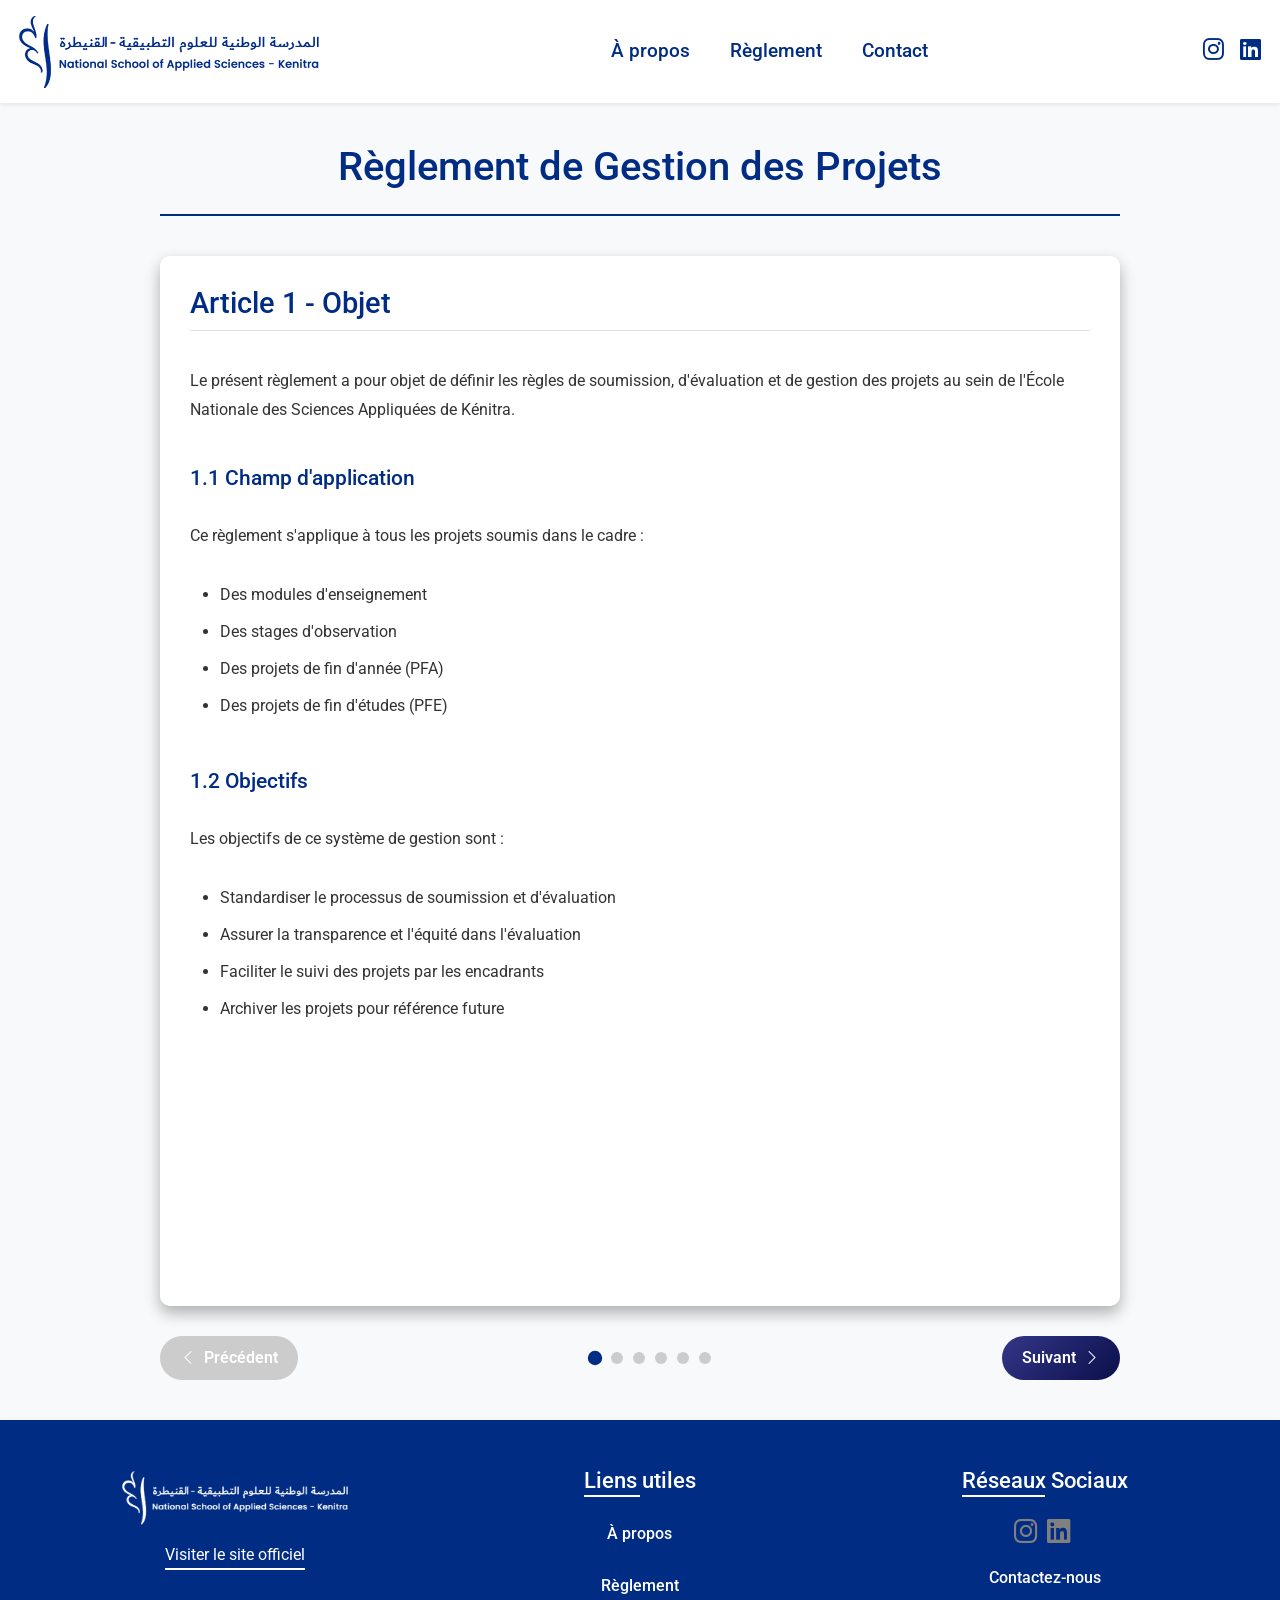
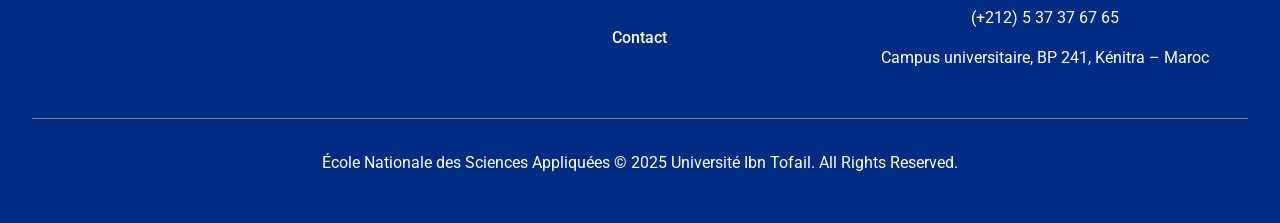
<file: reglements_page_folder_vf/index.html>
<!DOCTYPE html>
<html lang="fr">
  <head>
      <meta charset="UTF-8">
      <meta name="viewport" content="width=device-width, initial-scale=1.0">
      <title>Règlement | ENSA Kénitra</title>

    <!-- Liens CSS -->
    <link rel="stylesheet" href="https://cdn.jsdelivr.net/npm/bootstrap@5.3.3/dist/css/bootstrap.min.css">
    <link rel="stylesheet" href="https://cdn.jsdelivr.net/npm/bootstrap-icons@1.11.3/font/bootstrap-icons.min.css">
    <link rel="stylesheet" href="https://cdnjs.cloudflare.com/ajax/libs/font-awesome/6.5.0/css/all.min.css">
    <link rel="stylesheet" href="https://fonts.googleapis.com/css2?family=Roboto:wght@300;400;500;700&display=swap">
    <link rel="stylesheet" href="https://unicons.iconscout.com/release/v4.0.0/css/line.css">
    <link rel="stylesheet" href="https://cdn.jsdelivr.net/npm/swiper@10/swiper-bundle.min.css">
    <link rel="stylesheet" href="style.css">
  </head>
  <body>
    <header class="header-wrapper bg-white shadow-sm">
      <nav class="navbar navbar-expand-lg navbar-light container">
                    <a class="navbar-brand logo" href="../projets_espaces_folder_vf_apropos/index.html">
                <img src="images/ensa_logo.png" alt="Logo ENSA">
            </a>

            <div class="collapse navbar-collapse justify-content-between" id="navbarNav">
                <ul class="navbar-nav nav-links">
                    <li class="nav-item"><a class="nav-link" href="../projets_espaces_folder_vf_apropos/index.html">À propos</a></li>
                    <li class="nav-item"><a class="nav-link" href="../reglements_page_folder_vf/index.html">Règlement</a></li>
                    <li class="nav-item"><a class="nav-link" href="../contact_folder_vf/index.html">Contact</a></li>
                </ul>      
            </div>
            
          <div class="d-flex align-items-center gap-3 links_container">
              <div class="social_icons">
                  <a href="https://www.instagram.com/ensak.official" class="text-dark" target="_blank"><i class="fab fa-instagram fa-lg"></i></a>
                  <a href="https://ma.linkedin.com/company/ensa-kenitra-official" class="text-dark" target="_blank"><i class="fab fa-linkedin fa-lg"></i></a>
              </div>
              
              <button class="navbar-toggler toggle" type="button" data-bs-toggle="collapse" data-bs-target="#navbarNav">
                  <span class="navbar-toggler-icon"></span>
              </button>
          </div>
      </nav>
  </header>

    <main class="reglement-container">
      <div class="reglement-header">
        <h1>Règlement de Gestion des Projets</h1>
      </div>

      <div class="reglement-slider-container">
        <div class="reglement-slider">
          <!-- Section 1 -->
          <section class="reglement-section active" id="section1">
            <h2>Article 1 - Objet</h2>
            <div class="reglement-content">
              <p>Le présent règlement a pour objet de définir les règles de soumission, d'évaluation et de gestion des projets au sein de l'École Nationale des Sciences Appliquées de Kénitra.</p>
              
              <h3>1.1 Champ d'application</h3>
              <p>Ce règlement s'applique à tous les projets soumis dans le cadre :</p>
              <ul>
                <li>Des modules d'enseignement</li>
                <li>Des stages d'observation</li>
                <li>Des projets de fin d'année (PFA)</li>
                <li>Des projets de fin d'études (PFE)</li>
              </ul>
              
              <h3>1.2 Objectifs</h3>
              <p>Les objectifs de ce système de gestion sont :</p>
              <ul>
                <li>Standardiser le processus de soumission et d'évaluation</li>
                <li>Assurer la transparence et l'équité dans l'évaluation</li>
                <li>Faciliter le suivi des projets par les encadrants</li>
                <li>Archiver les projets pour référence future</li>
              </ul>
            </div>
          </section>

          <!-- Section 2 -->
          <section class="reglement-section" id="section2">
            <h2>Article 2 - Soumission des Projets</h2>
            <div class="reglement-content">
              <h3>2.1 Conditions de soumission</h3>
              <p>Tout projet doit être soumis par un groupe d'étudiants composé de 2 à 4 membres. Les projets individuels ne sont autorisés que sur approbation spéciale du comité pédagogique.</p>
              
              <h3>2.2 Documents requis</h3>
              <p>Le dossier de soumission doit inclure :</p>
              <ul>
                <li>Une fiche de projet complète</li>
                <li>Un résumé technique (200-300 mots)</li>
                <li>Un planning prévisionnel</li>
                <li>Les compétences requises pour le projet</li>
                <li>Une déclaration d'originalité signée par tous les membres</li>
              </ul>
              
              <h3>2.3 Délais</h3>
              <p>Les projets doivent être soumis avant les dates limites suivantes :</p>
              <ul>
                <li>PFA : 15 mars de chaque année</li>
                <li>PFE : 1er février de chaque année</li>
                <li>Modules : selon le calendrier académique</li>
              </ul>
              <p>Tout retard entraîne une pénalité de 10% par jour de retard, avec un rejet automatique après 5 jours.</p>
            </div>
          </section>

          <!-- Section 3 -->
          <section class="reglement-section" id="section3">
            <h2>Article 3 - Évaluation des Projets</h2>
            <div class="reglement-content">
              <h3>3.1 Critères d'évaluation</h3>
              <p>Les projets sont évalués sur la base des critères suivants :</p>
              <ul>
                <li>Originalité et innovation (20%)</li>
                <li>Pertinence technique (25%)</li>
                <li>Méthodologie proposée (20%)</li>
                <li>Faisabilité dans le délai imparti (15%)</li>
                <li>Qualité de la rédaction (10%)</li>
                <li>Adéquation avec les compétences visées (10%)</li>
              </ul>
              
              <h3>3.2 Processus d'évaluation</h3>
              <p>Chaque projet est évalué par :</p>
              <ol>
                <li>Un premier lecteur (encadrant principal)</li>
                <li>Un second lecteur (autre enseignant de la spécialité)</li>
                <li>Pour les PFE : un jury de 3 membres minimum</li>
              </ol>
              
              <h3>3.3 Résultats</h3>
              <p>Les résultats sont communiqués dans un délai maximum de 15 jours ouvrables après soumission. Les projets sont classés en trois catégories :</p>
              <ul>
                <li><strong>Accepté sans modification</strong> (note ≥ 16/20)</li>
                <li><strong>Accepté avec modifications</strong> (note entre 12 et 15.9/20)</li>
                <li><strong>Refusé</strong> (note < 12/20)</li>
              </ul>
            </div>
          </section>

          <!-- Section 4 -->
          <section class="reglement-section" id="section4">
            <h2>Article 4 - Originalité et Plagiat</h2>
            <div class="reglement-content">
              <h3>4.1 Définition du plagiat</h3>
              <p>Est considéré comme plagiat toute reproduction partielle ou totale d'un travail sans citation appropriée, y compris :</p>
              <ul>
                <li>Copie de textes ou de code source</li>
                <li>Auto-plagiat (réutilisation de travaux antérieurs)</li>
                <li>Traduction non citée de travaux étrangers</li>
                <li>Utilisation d'idées ou de concepts sans attribution</li>
              </ul>
              
              <h3>4.2 Détection et sanctions</h3>
              <p>Tous les projets sont soumis à une vérification par logiciel anti-plagiat. Les taux maximum autorisés sont :</p>
              <ul>
                <li>10% pour les PFE</li>
                <li>15% pour les PFA</li>
                <li>20% pour les projets de module</li>
              </ul>
              <p>En cas de plagiat avéré, les sanctions peuvent aller jusqu'à l'exclusion temporaire ou définitive de l'établissement.</p>
              
              <h3>4.3 Utilisation de l'IA</h3>
              <p>L'utilisation d'outils d'IA générative doit être déclarée et les parties générées clairement identifiées. Les projets entièrement générés par IA sont interdits.</p>
            </div>
          </section>

          <!-- Section 5 -->
          <section class="reglement-section" id="section5">
            <h2>Article 5 - Publication et Confidentialité</h2>
            <div class="reglement-content">
              <h3>5.1 Publication des projets</h3>
              <p>Seuls les projets ayant obtenu une note minimale de 12/20 sont publiés dans la bibliothèque numérique de l'ENSA. Les étudiants peuvent demander une période d'embargo (max 2 ans) pour les projets contenant des informations sensibles.</p>
              
              <h3>5.2 Propriété intellectuelle</h3>
              <p>Les droits de propriété intellectuelle sont partagés entre :</p>
              <ul>
                <li>Les étudiants (auteurs principaux)</li>
                <li>L'ENSA Kénitra (pour usage académique)</li>
                <li>Les éventuels partenaires industriels (si spécifié dans la convention)</li>
              </ul>
              
              <h3>5.3 Confidentialité</h3>
              <p>Les projets marqués comme confidentiels ne sont accessibles qu'aux membres du jury et aux administrateurs du système. Toute divulgation non autorisée est passible de sanctions disciplinaires.</p>
            </div>
          </section>

          <!-- Section 6 -->
          <section class="reglement-section" id="section6">
            <h2>Article 6 - Dispositions Finales</h2>
            <div class="reglement-content">
              <h3>6.1 Modifications du règlement</h3>
              <p>Ce règlement peut être modifié par décision du conseil pédagogique. Les modifications sont communiquées aux étudiants au moins un mois avant leur entrée en vigueur.</p>
              
              <h3>6.2 Entrée en vigueur</h3>
              <p>Le présent règlement entre en vigueur à partir du 1er septembre 2025 et s'applique à tous les projets soumis après cette date.</p>
              
              <h3>6.3 Litiges</h3>
              <p>En cas de litige, une commission d'arbitrage composée de 3 enseignants et de 2 étudiants est constituée pour examiner le cas. Sa décision est sans appel.</p>
              
          
            </div>
          </section>
        </div>

        <div class="slider-controls">
          <button id="prevSection" class="slider-button">
            <i class="bi bi-chevron-left"></i> Précédent
          </button>
          
          <div class="section-indicators">
            <span class="indicator active" data-section="1"></span>
            <span class="indicator" data-section="2"></span>
            <span class="indicator" data-section="3"></span>
            <span class="indicator" data-section="4"></span>
            <span class="indicator" data-section="5"></span>
            <span class="indicator" data-section="6"></span>
          </div>
          
          <button id="nextSection" class="slider-button">
            Suivant <i class="bi bi-chevron-right"></i>
          </button>
        </div>
      </div>
    </main>

        <footer class="footer-wrapper">
        <div class="footer-section">
          <div class="footer-info">
            <img src="images/LOGO-ENSA.png" alt="Logo ENSA">
            <p><a href="https://ensa.uit.ac.ma/" target="_blank" style="color: white; ">Visiter le site officiel</a></p>
          </div>
          <div class="footer-links">
            <h3>Liens utiles</h3>
            <ul>
                
              <li><a href="../projets_espaces_folder_vf_apropos/index.html">À propos</a></li>
              <li><a href="../reglements_page_folder_vf/index.html">Règlement</a></li>
              <li><a href="../contact_folder_vf/index.html">Contact</a></li>
            </ul>
          </div>
          <div class="footer-contact">
            <h3>Réseaux Sociaux</h3>
            <div class="footer_icons">
                <a target="_blank" href="https://www.instagram.com/ensak.official" class="text-dark"><i class="fab fa-instagram fa-lg"></i></a>
                <a target="_blank" href="https://ma.linkedin.com/company/ensa-kenitra-official" class="text-dark"><i class="fab fa-linkedin fa-lg"></i></a>
            </div>
              
            <a class="contact_link" href="../contact_folder_vf/index.html">Contactez-nous</a>
            <p>(+212) 5 37 37 67 65</p>
            <p>Campus universitaire, BP 241, Kénitra – Maroc</p>
          </div>
        </div>
        <div class="footer-bottom">
          <p>École Nationale des Sciences Appliquées © 2025 Université Ibn Tofail. All Rights Reserved.</p>
        </div>
      </footer>

    <!-- Scripts -->
    <script src="https://cdn.jsdelivr.net/npm/bootstrap@5.3.3/dist/js/bootstrap.bundle.min.js"></script>
    <script src="https://cdn.jsdelivr.net/npm/swiper@10/swiper-bundle.min.js"></script>
    <script src="script.js"></script>
  </body>
</html>
</file>
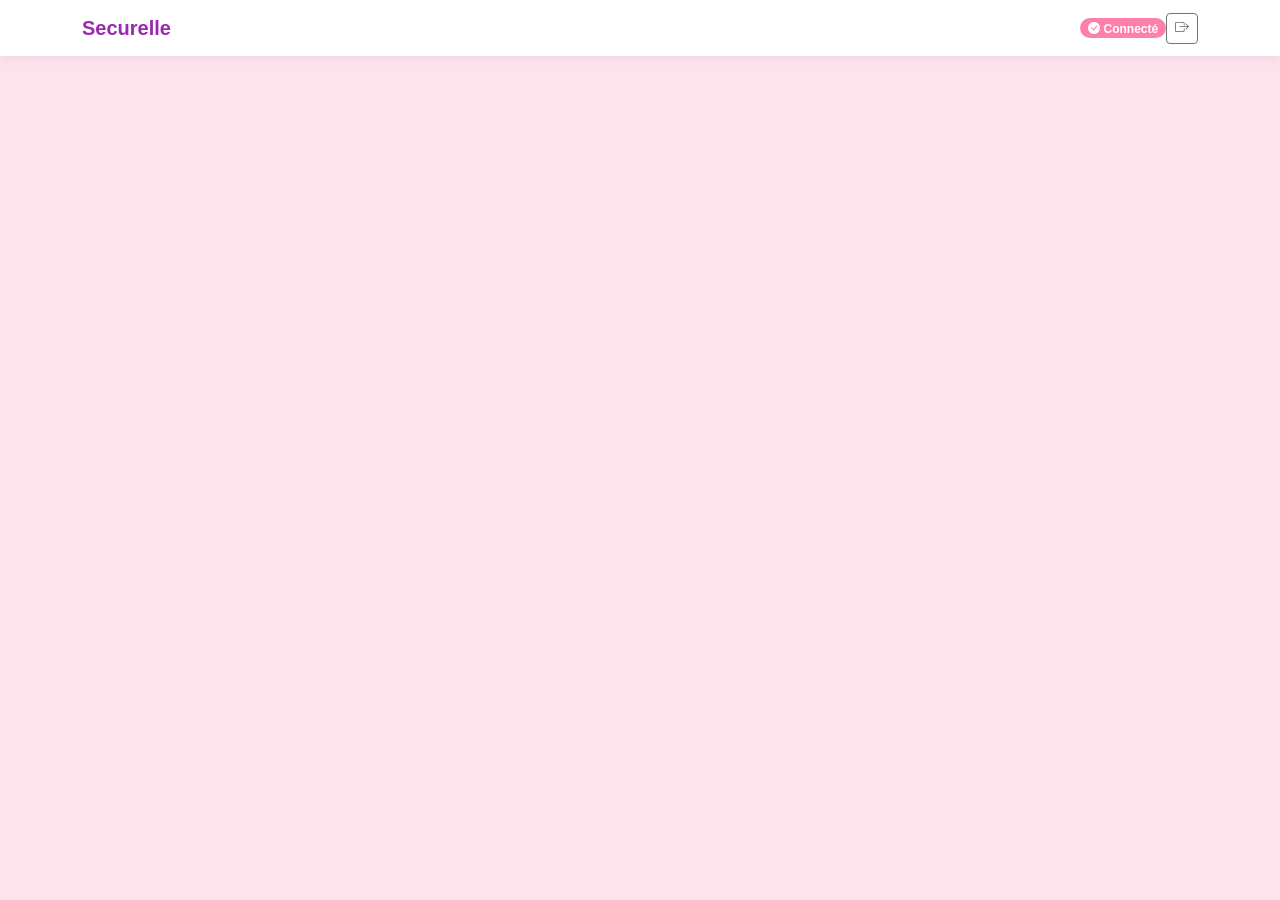
<file: uploads/projets/683d1f66e1ff6_application.html>
<!DOCTYPE html>
<html lang="fr">
<head>
    <meta charset="UTF-8">
    <meta name="viewport" content="width=device-width, initial-scale=1.0">
    <title>Securelle - Protection Féminine</title>
    <!-- Bootstrap CSS -->
    <link href="https://cdn.jsdelivr.net/npm/bootstrap@5.3.0/dist/css/bootstrap.min.css" rel="stylesheet">
    <!-- Bootstrap Icons -->
    <link rel="stylesheet" href="https://cdn.jsdelivr.net/npm/bootstrap-icons@1.10.0/font/bootstrap-icons.css">
    <!-- Custom CSS -->
    <style>
        :root {
            --primary-color: #9c27b0;  /* Mauve profond */
            --secondary-color: #e91e63; /* Rose vif */
            --accent-color: #ff80ab;   /* Rose clair */
            --light-color: #fce4ec;    /* Rose très clair */
            --dark-color: #6a1b9a;     /* Mauve foncé */
            --safe-color: #4caf50;     /* Vert doux */
            --warning-color: #ff9800;   /* Orange doux */
            --danger-color: #f44336;    /* Rouge doux */
            --text-color: #4a148c;      /* Violet foncé pour texte */
        }
        
        body {
            font-family: 'Segoe UI', Tahoma, Geneva, Verdana, sans-serif;
            background-color: var(--light-color);
            color: var(--text-color);
            padding-bottom: 80px;
        }
        
        .navbar {
            background-color: white;
            box-shadow: 0 2px 10px rgba(156, 39, 176, 0.1);
        }
        
        .navbar-brand {
            font-weight: 700;
            color: var(--primary-color) !important;
            font-family: 'Arial Rounded MT Bold', sans-serif;
        }
        
        .nav-tabs .nav-link {
            color: var(--dark-color);
            border: none;
            padding: 10px 15px;
            font-weight: 500;
        }
        
        .nav-tabs .nav-link.active {
            color: var(--secondary-color);
            border-bottom: 3px solid var(--secondary-color);
            background-color: transparent;
        }
        
        .status-card {
            border-radius: 15px;
            box-shadow: 0 4px 15px rgba(156, 39, 176, 0.1);
            margin-bottom: 20px;
            border: none;
            transition: transform 0.3s, box-shadow 0.3s;
            background-color: white;
            overflow: hidden;
            border-top: 4px solid var(--accent-color);
        }
        
        .status-card:hover {
            transform: translateY(-5px);
            box-shadow: 0 8px 25px rgba(156, 39, 176, 0.15);
        }
        
        .card-header {
            background-color: white;
            border-bottom: 1px solid rgba(233, 30, 99, 0.1);
            font-weight: 600;
            color: var(--primary-color);
        }
        
        .status-indicator {
            width: 15px;
            height: 15px;
            border-radius: 50%;
            display: inline-block;
            margin-right: 5px;
        }
        
        .status-safe {
            background-color: var(--safe-color);
        }
        
        .status-warning {
            background-color: var(--warning-color);
        }
        
        .status-danger {
            background-color: var(--danger-color);
            animation: pulse 1.5s infinite;
        }
        
        @keyframes pulse {
            0% { opacity: 1; }
            50% { opacity: 0.5; }
            100% { opacity: 1; }
        }
        
        .vital-stat {
            font-size: 1.1rem;
        }
        
        .vital-icon {
            font-size: 1.5rem;
            margin-right: 10px;
            color: var(--primary-color);
        }
        
        .ai-message {
            background-color: white;
            border-radius: 15px;
            padding: 15px;
            margin-bottom: 15px;
            position: relative;
            box-shadow: 0 3px 10px rgba(233, 30, 99, 0.1);
            border-left: 4px solid var(--accent-color);
        }
        
        .ai-message:after {
            content: '';
            position: absolute;
            bottom: -10px;
            left: 20px;
            border-width: 10px 10px 0;
            border-style: solid;
            border-color: white transparent;
        }
        
        .device-icon {
            font-size: 2.5rem;
            color: var(--primary-color);
            margin-bottom: 15px;
            background: linear-gradient(45deg, var(--primary-color), var(--secondary-color));
            -webkit-background-clip: text;
            -webkit-text-fill-color: transparent;
        }
        
        .emergency-btn {
            position: fixed;
            bottom: 20px;
            right: 20px;
            width: 70px;
            height: 70px;
            border-radius: 50%;
            font-size: 24px;
            box-shadow: 0 4px 20px rgba(233, 30, 99, 0.3);
            z-index: 1000;
            background: linear-gradient(45deg, var(--secondary-color), var(--primary-color));
            border: none;
            color: white;
            transition: all 0.3s;
        }
        
        .emergency-btn:hover {
            transform: scale(1.1);
            box-shadow: 0 6px 25px rgba(233, 30, 99, 0.4);
        }
        
        .settings-section {
            background-color: white;
            border-radius: 15px;
            padding: 20px;
            margin-bottom: 20px;
            box-shadow: 0 4px 15px rgba(156, 39, 176, 0.1);
            border-top: 3px solid var(--accent-color);
        }
        
        .battery-level {
            height: 15px;
            border-radius: 10px;
            background: linear-gradient(to right, var(--danger-color), var(--warning-color), var(--safe-color));
        }
        
        .progress-bar {
            background-color: var(--safe-color);
        }
        
        /* Styles pour les contacts */
        .contact-list {
            max-height: 300px;
            overflow-y: auto;
            margin-bottom: 20px;
            padding-right: 10px;
        }
        
        .contact-item {
            display: flex;
            justify-content: space-between;
            align-items: center;
            padding: 12px 15px;
            margin-bottom: 10px;
            background-color: white;
            border-radius: 10px;
            box-shadow: 0 2px 8px rgba(156, 39, 176, 0.1);
            transition: all 0.3s;
            border-left: 4px solid var(--accent-color);
        }
        
        .contact-item:hover {
            transform: translateY(-2px);
            box-shadow: 0 4px 12px rgba(156, 39, 176, 0.15);
        }
        
        .contact-info {
            flex-grow: 1;
        }
        
        .contact-name {
            font-weight: 600;
            color: var(--dark-color);
            margin-bottom: 3px;
        }
        
        .contact-phone {
            font-size: 0.9rem;
            color: var(--primary-color);
        }
        
        .contact-actions {
            display: flex;
            gap: 8px;
        }
        
        .btn-contact {
            width: 36px;
            height: 36px;
            display: flex;
            align-items: center;
            justify-content: center;
            border-radius: 50%;
            padding: 0;
            border: none;
            transition: all 0.2s;
        }
        
        .btn-call {
            background-color: rgba(76, 175, 80, 0.1);
            color: var(--safe-color);
        }
        
        .btn-call:hover {
            background-color: var(--safe-color);
            color: white;
        }
        
        .btn-alert {
            background-color: rgba(244, 67, 54, 0.1);
            color: var(--danger-color);
        }
        
        .btn-alert:hover {
            background-color: var(--danger-color);
            color: white;
        }
        
        .btn-delete {
            background-color: rgba(106, 27, 154, 0.1);
            color: var(--dark-color);
        }
        
        .btn-delete:hover {
            background-color: var(--dark-color);
            color: white;
        }
        
        .add-contact-form {
            background-color: white;
            padding: 20px;
            border-radius: 10px;
            box-shadow: 0 2px 10px rgba(156, 39, 176, 0.1);
            margin-bottom: 20px;
            border-top: 3px solid var(--accent-color);
        }
        
        .btn-primary {
            background-color: var(--primary-color);
            border-color: var(--primary-color);
        }
        
        .btn-primary:hover {
            background-color: var(--dark-color);
            border-color: var(--dark-color);
        }
        
        .btn-outline-primary {
            color: var(--primary-color);
            border-color: var(--primary-color);
        }
        
        .btn-outline-primary:hover {
            background-color: var(--primary-color);
            color: white;
        }
        
        .alert-success {
            background-color: rgba(76, 175, 80, 0.1);
            border-color: rgba(76, 175, 80, 0.3);
            color: var(--text-color);
        }
        
        .alert-warning {
            background-color: rgba(255, 152, 0, 0.1);
            border-color: rgba(255, 152, 0, 0.3);
            color: var(--text-color);
        }
        
        .modal-header {
            background: linear-gradient(45deg, var(--primary-color), var(--secondary-color));
            color: white;
        }
        
        /* Barre de défilement stylisée */
        ::-webkit-scrollbar {
            width: 8px;
        }
        
        ::-webkit-scrollbar-track {
            background: #fce4ec;
            border-radius: 10px;
        }
        
        ::-webkit-scrollbar-thumb {
            background: var(--accent-color);
            border-radius: 10px;
        }
        
        ::-webkit-scrollbar-thumb:hover {
            background: var(--secondary-color);
        }
    </style>
</head>
<body>
    <!-- Navigation -->
    <nav class="navbar navbar-expand-lg navbar-light sticky-top">
        <div class="container">
            <a class="navbar-brand" href="#">
                <i class="bi bi-shield-heart"></i> Securelle
            </a>
            <div class="d-flex align-items-center">
                <span class="badge rounded-pill" style="background-color: var(--accent-color); color: white;" class="me-3">
                    <i class="bi bi-check-circle-fill me-1"></i>Connecté
                </span>
                <button class="btn btn-outline-secondary btn-sm">
                    <i class="bi bi-box-arrow-right"></i>
                </button>
            </div>
        </div>
    </nav>

    <!-- ... (le reste du code HTML reste identique) ... -->

    <script>
        // ... (le code JavaScript reste identique) ...
    </script>
</body>
</html>
</file>
<file: reglements_page_folder_vf/style.css>
/* ==================== */
/* VARIABLES & FONTS */
/* ==================== */
:root {
  /* Couleurs principales */
  --ensa-blue: #0056b3;
  --ensa-light-blue: #e9f0f7;
  --ensa-dark: #343a40;
  --main-bg: #f0f4f8;
  --primary-color: #002C84;
  --primary-light: #3a5a9d;
  --primary-dark: #001a52;
  --secondary-color: #54595F;
  --secondary-light: #ff9e40;
  --secondary-dark: #bb5d00;
  --text-color: #333;
  --text-light: #f8f9fa;
  
  /* Couleurs UI */
  --card-bg: #fff;
  --glass-light: rgba(255, 255, 255, 0.15);
  --glass-dark: rgba(0, 0, 0, 0.1);
  
  /* Effets */
  --box-shadow: 0 4px 10px rgba(0, 0, 0, 0.1);
  --shadow: 0 8px 32px rgba(0, 44, 132, 0.2);
}

/* ==================== */
/* BASE STYLES */
/* ==================== */
body {
  font-family: 'Roboto', Tahoma, Geneva, Verdana, sans-serif;
  background-color: #f8f9fa;
  margin: 0;
  color: var(--text-color);
  transition: 0.3s;
}

/* ==================== */
/* HEADER & NAVIGATION */
/* ==================== */
.header-wrapper {
  background-color: white;
  box-shadow: var(--box-shadow);
}

.header-wrapper nav {
  display: flex;
  justify-content: space-between;
  align-items: center;
  padding: 10px 0;
}

.logo img {
  width: 300px;
  height: auto;
}

.nav-links {
  display: flex;
  gap: 3rem;
  align-items: center;
  list-style: none;
  margin: 0;
  padding: 0;
}

.nav-link {
  text-decoration: none;
  color: var(--primary-color);
  font-weight: 500;
  font-size: 1.2rem;
  position: relative;
  transition: color 0.3s ease;
}

.nav-link:hover {
  color: var(--primary-color);
}

.nav-link::after {
  content: "";
  position: absolute;
  left: 0;
  bottom: -4px;
  width: 0;
  height: 2px;
  background: var(--primary-color);
  transition: width 0.3s ease-in-out;
}

.nav-link:hover::after {
  width: 100%;
}

.links_container {
  display: flex;
  align-items: center;
  gap: 1rem;
}

.social_icons {
  display: flex;
  gap: 1rem;
}

.social_icons a i,
.footer_icons a i {
  transition: transform 0.3s ease;
  cursor: pointer;
  color: var(--primary-color);
  font-size: 1.5rem;
}

.social_icons a i:hover,
.footer_icons a i:hover {
  transform: scale(1.2);
}

/* ==================== */
/* DROPDOWN MENU */
/* ==================== */
.dropdown-menu {
  border-radius: 8px;
  box-shadow: 0 4px 10px rgba(0, 0, 0, 0.1);
  border: none;
}

.dropdown-item {
  padding: 8px 16px;
  transition: all 0.3s ease;
}

.dropdown-item:hover {
  background-color: var(--ensa-light-blue);
  color: var(--ensa-blue);
}

/* ==================== */
/* REGLEMENT CONTAINER */
/* ==================== */
.reglement-container {
  max-width: 1000px;
  margin: 40px auto;
  padding: 0 20px;
}

.reglement-header {
  text-align: center;
  margin-bottom: 40px;
  padding-bottom: 13px;
  border-bottom: 2px solid #002C84;
}

.reglement-header h1 {
  color: #002C84;
  font-size: 2.5rem;
  margin-bottom: 10px;
}

.reglement-header p {
  color: #54595F;
  font-size: 1.2rem;
}

/* ==================== */
/* REGLEMENT SLIDER */
/* ==================== */
.reglement-slider-container {
  position: relative;
  margin-top: 30px;
}

.reglement-slider {
  overflow: hidden;
  position: relative;
  min-height: 1050px;
  border-radius: 10px;

  box-shadow: 0px 7px 15px rgba(0, 0, 0, 0.3);

}

.reglement-section {
  position: absolute;
  top: 0;
  left: 0;
  width: 100%;
  padding: 30px;
  background: white;
  border-radius: 10px;
  opacity: 0;
  transition: all 0.5s ease;
  transform: translateX(100%);
  height: 100%;
  display: flex;
  flex-direction: column;

}

.reglement-section.active {
  opacity: 1;
  transform: translateX(0);
  z-index: 10;
}

.reglement-section h2 {
  color: #002C84;
  font-size: 1.8rem;
  margin-bottom: 20px;
  padding-bottom: 10px;
  border-bottom: 1px solid #e0e0e0;
}

.reglement-section h3 {
  color: #002C84;
  font-size: 1.3rem;
  margin: 25px 0 15px;
}

.reglement-content {
  line-height: 1.8;
  color: #333;
  display: flex;
  flex-direction: column;
  justify-content: space-between;
}

.reglement-content ul, 
.reglement-content ol {
  margin: 15px 0;
  padding-left: 30px;
}

.reglement-content li {
  margin-bottom: 8px;
}

/* ==================== */
/* SLIDER CONTROLS */
/* ==================== */
.slider-controls {
  display: flex;
  justify-content: space-between;
  align-items: center;
  margin-top: 30px;
}

.slider-button {
  background: linear-gradient(135deg, #343686 0%, #0a0f4b 100%);
  color: white;
  border: none;
  padding: 10px 20px;
  border-radius: 30px;
  cursor: pointer;
  font-weight: 600;
  display: flex;
  align-items: center;
  gap: 8px;
  transition: all 0.3s ease;
}

.slider-button:hover {
  transform: translateY(-3px);
  box-shadow: 0 5px 15px rgba(52, 54, 134, 0.4);
}

.slider-button:disabled {
  background: #cccccc;
  cursor: not-allowed;
  transform: none;
  box-shadow: none;
}

.section-indicators {
  display: flex;
  gap: 10px;
}

.indicator {
  width: 12px;
  height: 12px;
  border-radius: 50%;
  background-color: #cccccc;
  cursor: pointer;
  transition: all 0.3s ease;
}

.indicator.active {
  background-color: #002C84;
  transform: scale(1.2);
}



/* ==================== */
/* FOOTER */
/* ==================== */
.footer-wrapper {
  background-color:#002C84;
  color: white;
  padding: 2rem;
  text-align: center;
  box-shadow: var(--box-shadow);

}

.footer-section {
  display: flex;
  justify-content: space-between;
  flex-wrap: wrap;
  /*gap: 2rem;*/
}

.footer-info img {
  max-width: 250px;
}

.footer-info p a {
  text-decoration: none;
  padding-bottom: 4px;
  border-bottom: 2px solid white;
}

.footer-links h3, .footer-contact h3 {
  margin-inline: 20px;
  position: relative; 
  display: inline;
  font-size: 22px;
}

.footer-links h3::after, .footer-contact h3::after {
  content: "";
  position: absolute;
  left: 0;
  bottom: -4px;
  width: 0;
  height: 2px;
  background: white;
  width: 50%;
}

.footer-links, .footer-contact {
  flex: 1;
  margin: 1rem;
}

.footer-links ul {
  display: flex;
  flex-direction: column;
  gap: 28px;
  margin-top: 20px;


}

.footer-links ul li a {
  text-decoration: none;
  color: white;
  font-weight: 500;
  font-size: 1rem;
  margin-inline: 20px;
  position: relative; 

}

.footer_icons,.footer-links ul {
  margin-top: 27px;
  margin-bottom: 20px;
}

.footer_icons a {
  margin-right: 5px;
}

.footer_icons a i {

  font-size: 27px;
  color: gray;

}

.footer-bottom {
  margin-top: 1rem;
  border-top: 1px solid gray;
  padding-top: 1rem;
  color: white;
}



.footer-links ul li a::after ,.contact_link::after{
  content: "";
  position: absolute;
  left: 0;
  bottom: -4px;
  width: 0;
  height: 2px;
  background: white;
  transition: width 0.3s ease-in-out;
}

.footer-links ul li a:hover::after, .contact_link:hover::after {
  width: 100%;
}

.footer-formation ul, .footer-links ul {
  list-style: none;
  padding: 0;
}

.contact_link{
  margin-top: 20px;
  margin-bottom: 30px;
  text-decoration: none;
  color: white;
  font-weight: 500;
  font-size: 1rem;
  margin-inline: 20px;
  position: relative; 
}

p {
  margin-top: 1rem;
  margin-bottom: 1rem;
}

.footer-info {
  margin: 1rem;
}




/* ==================== */
/* UTILITY CLASSES */
/* ==================== */
.navbar-nav .nav-link.active, 
.navbar-nav .nav-link.show {
  color: #002C84;
}

.navbar-collapse {
  flex-grow: 0;
}

p {
  margin-top: 1rem;
  margin-bottom: 1rem;
}

/* ==================== */
/* ANIMATIONS */
/* ==================== */
@keyframes bounce {
  0% {
      transform: translateY(0);
  }
  50% {
      transform: translateY(-10px);
  }
  100% {
      transform: translateY(-10px);
  }
}

/* ==================== */
/* RESPONSIVE STYLES */
/* ==================== */

@media (max-width:500px){
  .dropdown-menu{
    font-size: 11px;
  }
    .dropdown-menu-end[data-bs-popper] {
       left: -20px; 
      right: auto;
  }
}



@media (max-width: 850px){
  .footer-section {
    flex-direction: column;
    align-items: center;
    text-align: center;
}

.footer-info,
.footer-links,
.footer-contact {
    margin-bottom: 30px;
    margin-right: 0;
  margin-left: 0;
}

.footer-links h3::after,
.footer-contact h3::after {
    left: 50%;
    transform: translateX(-50%);
    width: 100%;
}



}


@media (max-width: 768px) {
  .header-wrapper {
      padding: 10px;
  }
  


  .navbar-toggler {
      border: none;
      background: transparent;
  }

  .project-header {
      text-align: center;
  }
  
  .project-header .d-flex {
      justify-content: center;
  }
  
  .project-status {
      margin-top: 1.5rem;
      display: flex;
      flex-direction: column;
      align-items: center;
  }
  
  .project-header h1::after {
      left: 50%;
      transform: translateX(-50%);
  }

    

  
    .input-box {
      width: 100%;
    }
  
    .input-box i {
      font-size: 18px;
    }
  
    .input-box input {
      font-size: 15px;
    }
    
    .input-box .button {
      font-size: 13px;
      padding: 5px 14px;
    }
    
    .swiper-button-next:after, 
    .swiper-button-prev:after {
      font-size: 18px;
    }
    
    .card-container {
      gap: 60px;
      margin-bottom: 80px;
      margin-top: 50px;
    }

    .action-item i {
    
      font-size: 20px;
    }
  .search-box {
          width: 100%;
      }
      
      .filter-buttons .btn-group {
          width: 100%;
          flex-wrap: wrap;
      }
      
      .filter-buttons .btn {
          flex: 1;
          min-width: 80px;
      }



        .reglement-header h1 {
          font-size: 2rem;
        }
        
        .reglement-header p {
          font-size: 1rem;
        }
        
        .reglement-section {
          padding: 20px;
        }
        
        .reglement-section h2 {
          font-size: 1.5rem;
        }
        
        .reglement-section h3 {
          font-size: 1.2rem;
        }
        
        .slider-controls {
          flex-direction: column;
          gap: 20px;
        }
        
        .section-indicators {
          order: -1;
        }
      
      



    }

@media (min-width: 992px) {
  .navbar-expand-lg {
      flex-wrap: nowrap;
  }

  .container, .container-lg, .container-md, .container-sm {
    max-width: 97%;
  }


    .logo img {
        width: 300px;
    }
    
    .nav-links {
        gap: 1.5rem;
    }

  
  
      .input-box {
        width: 80%;
      }

      

      
}

@media screen and (max-width:1020px) {
  .navbar-brand img {
    width:270px;
  }
}

@media (max-width: 1100px) {
  .nav-link {
    font-size: 1rem;
  }
}

@media (max-width: 576px) {

  .card-content h3 {
    font-size: 1rem;
  }
}

@media (max-width: 500px) {
  .input-box {
    width: 90%;
  }
  
  .input-box i {
    left: 12px;
    font-size: 25px;
  }
  
  .input-box input {
    padding: 0 112px 0 50px;
  }
  
  .input-box .button {
    right: 12px;
    font-size: 14px;
    padding: 8px 18px;
  }
}




.footer-info,.footer-links,.footer-contact{
  flex: 1;
}


@media (max-width:980px){
  .dropdown-menu{
    font-size: 11px;
  }
    .dropdown-menu-end[data-bs-popper] {
       right: -100px; 
      left: auto;
  }
  
}


@media (max-width:630px){
  .dropdown-menu-end[data-bs-popper] {
    right: -80px; 
   left: auto;
}

}

@media (max-width:590px){
  .dropdown-menu-end[data-bs-popper] {
    width:fit-content;
  /*  right: -90px; 
   left: auto;*/
}
}

@media (max-width: 576px) {
  .reglement-section {
      padding: 20px;
  }
  
  .reglement-section h2 {
      font-size: 1.5rem;
  }
  
  .reglement-section h3 {
      font-size: 1.2rem;
  }
}

@media (max-width: 500px) {
  .reglement-slider-container {
      overflow: visible;
  }
  
  .reglement-slider {
      display: block;
      min-height: auto;
      transform: none !important;
  }
  
  .reglement-section {
      position: relative;
      opacity: 1 !important;
      transform: none !important;
      margin-bottom: 40px;
      display: block !important;
  }
  
  .slider-controls {
      display: none;
  }
  
  .section-indicators {
      display: none;
  }

  .reglement-slider {
    
    box-shadow: none;
  
  }
  
}

.footer-info,.footer-links,.footer-contact{
  flex: 1;
}
</file>
